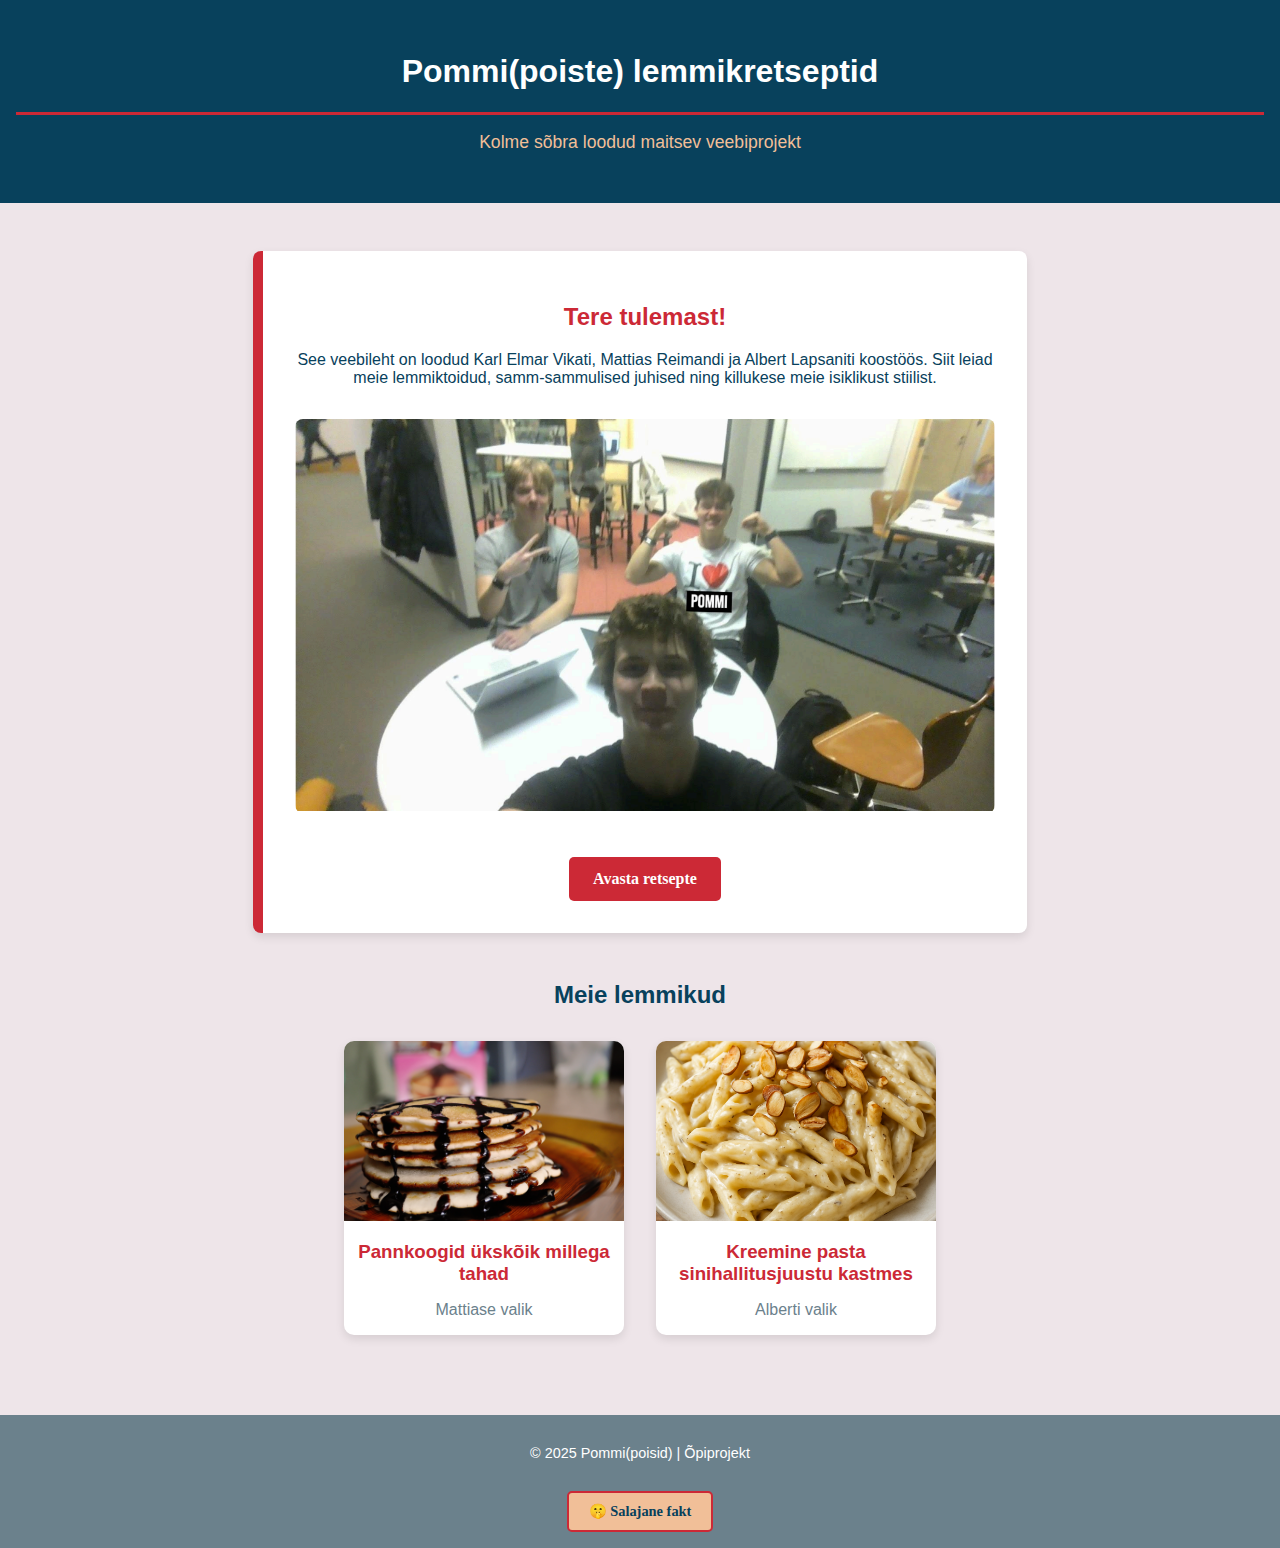
<file: index.html>
<!DOCTYPE html>
<html lang="et">
<head>
  <meta charset="UTF-8">
  <meta name="viewport" content="width=device-width, initial-scale=1.0">
  <title>Pommi(poiste) lemmikretseptid</title>
  <link rel="stylesheet" href="common.css">
  <link rel="stylesheet" href="karl.css">
</head>
<body>
  <header>
    <h1>Pommi(poiste) lemmikretseptid</h1>
    <div class="sektsioon">
      <p class="subtitle">Kolme sõbra loodud maitsev veebiprojekt</p>
    </div>
  </header>

  <main>
    <section class="intro">
      <h2>Tere tulemast!</h2>
      <p>
        See veebileht on loodud Karl Elmar Vikati, Mattias Reimandi ja Albert Lapsaniti koostöös.
        Siit leiad meie lemmiktoidud, samm-sammulised juhised ning killukese meie isiklikust stiilist.
      </p>
      <img src="pildid/pommikad.png" alt="Pommipoisid">
      <button id="startButton">Avasta retsepte</button>
    </section>

    <section class="gallery">
      <h2>Meie lemmikud</h2>
      <div class="image-grid">
        <div class="recipe-card" onclick="openRecipe('mattias.html')">
          <img src="/pildid/pankokos.jpg" alt="Pannkook">
          <h3>Pannkoogid ükskõik millega tahad</h3>
          <p>Mattiase valik</p>
        </div>

        <div class="recipe-card" onclick="openRecipe('albert.html')">
          <img src="pildid/pasta.png" alt="Kreemine pasta sinihallitusjuustu kastmes">
          <h3>Kreemine pasta sinihallitusjuustu kastmes</h3>
          <p>Alberti valik</p>
        </div>
      </div>
    </section>
  </main>

  <footer>
    <p>© 2025 Pommi(poisid) | Õpiprojekt</p>
    <button id="factButton">🤫 Salajane fakt</button>
    <p id="factDisplay"></p>
  </footer>

  <script src="karl.js"></script>
</body>
</html>
</file>
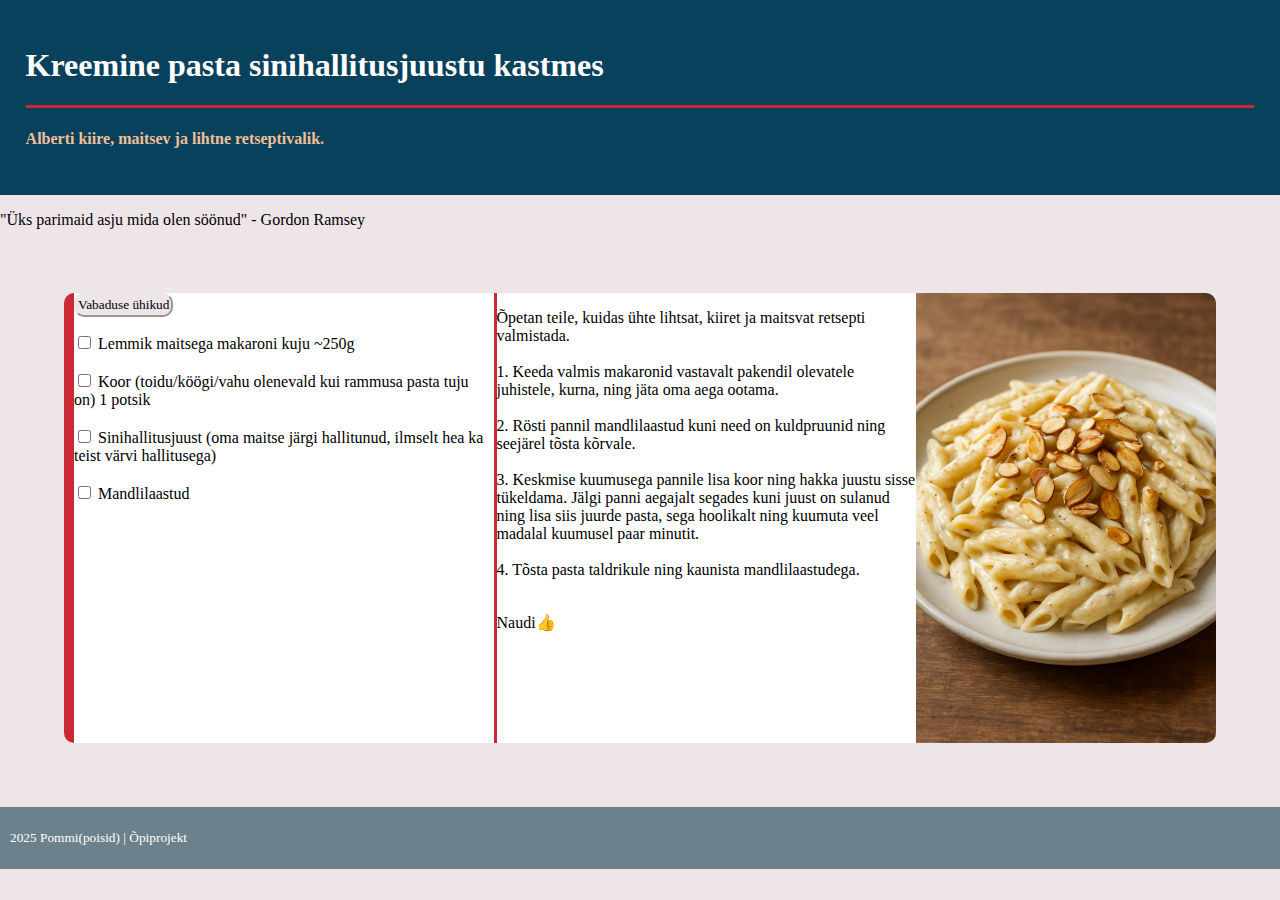
<file: albert.html>
<!DOCTYPE html>
<html>
<head class="pea">
<script src="albert.js" defer></script>
<link rel="stylesheet" href="albert.css">
<title>Minu retsept</title>
</head>
<body>
<div class="header">
    <header >
        <h1 class="Pealkiri">
            Kreemine pasta sinihallitusjuustu kastmes
        </h1>
    </header>
    <div class="sektsioon">
    <h4 class="Pealkiri1">
            Alberti kiire, maitsev ja lihtne retseptivalik.
    </h4>
    </div>
</div>

<div class="sissejuhatus">
    <p>
        "Üks parimaid asju mida olen söönud" - Gordon Ramsey
    </p>
</div>
<div class="Container">
    <div class="koostisosad">
        <div class="NUPP">
            <button class="nupp" id="nupp">Vabaduse ühikud</button>
        </div>
        <p> <input type="checkbox" name="makaronid" id="makaronid"> 
            <label for="makaronid" id="makaronid_ühik">Lemmik maitsega makaroni kuju ~250g </label>
            <br>
            <br>
            <input type="checkbox" name="koor" id="koor">
            <label for="koor" id="koor_ühik">Koor (toidu/köögi/vahu olenevald kui rammusa pasta tuju on) 1 potsik </label>
            <br>
            <br>
            <input type="checkbox" name="juust" id="juust">
            <label for="juust" id="juust_ühik">Sinihallitusjuust (oma maitse järgi hallitunud, ilmselt hea ka teist värvi hallitusega) </label>
            <br>
            <br>
            <input type="checkbox" name="mandlilaastud" id="mandlilaastud">
            <label for="mandlilaastud" id="mandlid_ühik">Mandlilaastud</label>
            <br>
            <p id="js_sisend"></p>
         </p>

    </div>
    <div class="Pilt">
        <!-- Pildi autor ChatGPT-->
        <img class="pasta" src="pildid/pasta.png" alt="yummers" style="width: 300px;">
    </div>
    <div class="tekst">
        <p>
            Õpetan teile, kuidas ühte lihtsat, kiiret ja maitsvat retsepti valmistada. <br>
                <br>
                 1. Keeda valmis makaronid vastavalt pakendil olevatele juhistele, kurna, ning jäta oma aega ootama. <br>
                 <br>
                 2. Rösti pannil mandlilaastud kuni need on kuldpruunid ning seejärel tõsta kõrvale. <br>
                 <br>
                 3. Keskmise kuumusega pannile lisa koor ning hakka juustu sisse tükeldama. Jälgi panni aegajalt segades kuni juust on sulanud ning lisa siis juurde pasta, sega hoolikalt ning kuumuta veel madalal kuumusel paar minutit.<br>
                 <br>
                 4. Tõsta pasta taldrikule ning kaunista mandlilaastudega.
                 <br>
                 <br> <p class="naudi">Naudi👍</p>
        
        </p>
    </div>
</div>

<footer class="jalus">
        
    <small><p>2025 Pommi(poisid) | Õpiprojekt</p></small>
</footer>
</file>
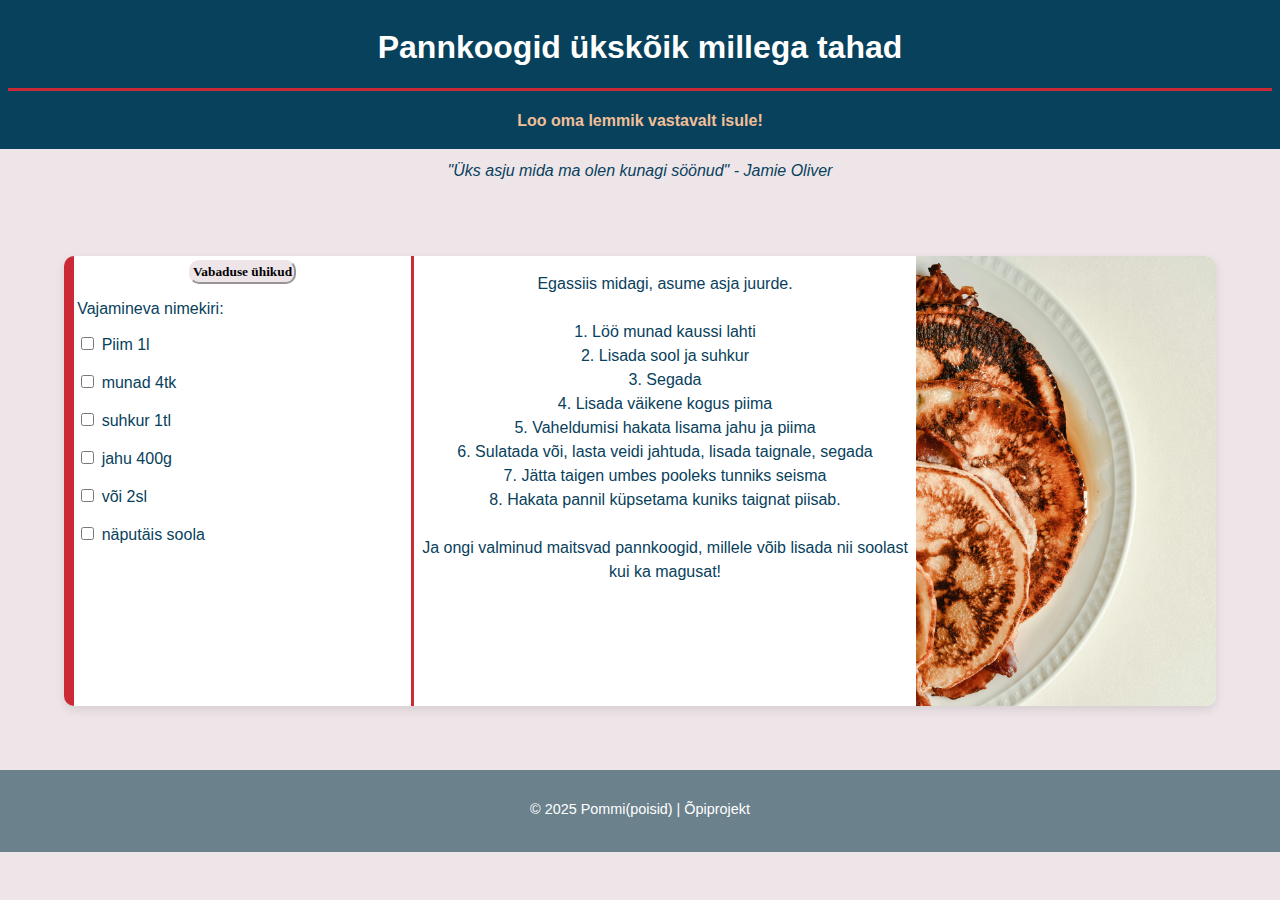
<file: mattias.html>
<!DOCTYPE html>
<html lang="et">
<head>
    <meta charset="UTF-8">
    <meta name="viewport" content="width=device-width, initial-scale=1.0">
    <title>Mattiase lemmikretsept</title>
    <link rel="stylesheet" type="text/css" href="common.css">
    <link rel="stylesheet" type="text/css" href="mattias.css">
    <script src="mattias.js" defer></script>
</head>
<body>
    <div class="appi">
        <h1>
            Pannkoogid ükskõik millega tahad
        </h1>

    <div class="alapeakiri">
        <h4>
            Loo oma lemmik vastavalt isule!
        </h4>
    </div>
    </div>

    <div class="lühitutvustus">
        <i>"Üks asju mida ma olen kunagi söönud" - Jamie Oliver</i>
    </div>

    <main>
        <div class="kastid">
            <div class="koostisosad">
                <div class="NUPP">
                    <button class="nupp" id="nupp">Vabaduse ühikud</button>
                </div>
                <p>Vajamineva nimekiri:</p>
                <input type="checkbox" name="piim" id="piim">
                <label for="piim" id="piim_tõlge"> Piim 1l</label><br>
                <br>
                <input type="checkbox" name="munad" id="munad">
                <label for="munad" id="munad_tõlge"> munad 4tk</label><br>
                <br>
                <input type="checkbox" name="suhkur" id="suhkur">
                <label for="suhkur" id="suhkur_tõlge"> suhkur 1tl</label><br>
                <br>
                <input type="checkbox" name="jahu" id="jahu">
                <label for="jahu" id="jahu_tõlge"> jahu 400g</label><br>
                <br>
                <input type="checkbox" name="või" id="või">
                <label for="või" id="või_tõlge"> või 2sl</label><br>
                <br>
                <input type="checkbox" name="sool" id="sool">
                <label for="sool" id="sool_tõlge"> näputäis soola</label><br>
                <br>
                <p id="tühi_tõlge">

                </p>
            </div>

            <div class="juhend">
                <p>
                    Egassiis midagi, asume asja juurde. <br>
                    <br>
                    1. Löö munad kaussi lahti<br>
                    2. Lisada sool ja suhkur <br>
                    3. Segada <br>
                    4. Lisada väikene kogus piima <br>
                    5. Vaheldumisi hakata lisama jahu ja piima <br>
                    6. Sulatada või, lasta veidi jahtuda, lisada taignale, segada <br>
                    7. Jätta taigen umbes pooleks tunniks seisma <br>
                    8. Hakata pannil küpsetama kuniks taignat piisab. <br>
                    <br>
                    Ja ongi valminud maitsvad pannkoogid, millele võib lisada nii soolast kui ka magusat!
                </p>
            </div>

            <div class="pilt">
                <!--Foto päritolu: https://www.pexels.com/photo/close-up-shot-of-pancakes-with-maple-syrup-6864352/-->
                <img class="pannkook" src="pildid/pannenkok.jpg" alt="Need on pannkoogid njämma" style="width: 300px;">
            </div>

        </div>
    </main>

    <footer class="jalga">
        <p>
            © 2025 Pommi(poisid) | Õpiprojekt
        </p>
    </footer>
</body>
</html>
</file>
<file: common.css>
/* Common CSS Variables */
:root {
  --indigo: #08415C;
  --red: #CC2936;
  --gray: #6B818C;
  --peach: #F1BF98;
  --blush: #EEE5E9;
}

/* Common Body Styles */
body {
  margin: 0;
  padding: 0;
  font-family: "Comic Sans MS", "Comic Sans", sans-serif;
  background-color: var(--blush);
  color: var(--indigo);
  min-height: 100vh;
}

/* Common Header Styles */
header,
.header,
.appi {
  background-color: var(--indigo);
  color: white;
  padding: 2%;
  text-align: center;
}

/* Common Footer Styles */
footer,
.jalus,
.jalga {
  background-color: var(--gray);
  color: white;
  text-align: center;
  padding: 1rem 0;
  font-size: 0.9rem;
}

/* Common Button Styles */
button,
.nupp {
  background-color: var(--blush);
  border-radius: 10px;
  padding: 2px;
  border-color: var(--blush);
  font-family: 'Comic Sans MS';
  font-weight: bold;
  cursor: pointer;
  transition: background-color 0.3s ease, transform 0.2s ease;
}

button:hover,
.nupp:hover {
  transform: scale(1.05);
}

/* Common Border Styles */
.sektsioon,
.alapeakiri,
.lisa {
  border-top-style: solid;
  border-top-width: 3px;
  border-color: var(--red);
  margin: 0;
  padding: 0;
}

/* Common Container Base Styles */
.Container,
.kastid {
  display: flex;
  background-color: white;
  flex-direction: row;
  margin: 5%;
  border-left-style: solid;
  border-width: 10px;
  border-color: var(--red);
  border-radius: 10px;
  align-items: stretch;
  box-shadow: 0 4px 10px rgba(0,0,0,0.1);
}

/* Common Image Styles */
.Pilt,
.pilt {
  align-self: flex-end;
  height: auto;
}

.pasta,
.pannkook {
  border-radius: 0px 10px 10px 0;
  display: block;
}

/* Common Text Alignment */
.NUPP {
  text-align: center;
}

/* Common Subtitle/Peach Color */
.Pealkiri1,
.alapeakiri,
.subtitle {
  color: var(--peach);
}
</file>
<file: karl.css>
:root {
  --indigo: #08415C;
  --red: #CC2936;
  --gray: #6B818C;
  --peach: #F1BF98;
  --blush: #EEE5E9;
}

body {
  font-family: 'Comic Sans MS', sans-serif;
  background-color: var(--blush);
  color: var(--indigo);
  margin: 0;
  text-align: center;
}

/* HEADER */
header {
  background-color: var(--indigo);
  color: white;
  padding: 2rem 1rem;
}

/* Center large single images and give a comfortable max width */
.intro img {
  max-width: 800px;     
  width: 100%;
  height: auto;
  margin: 1rem auto;     
  border-radius: 8px;    
  object-fit: cover;     
}

.subtitle {
  color: var(--peach);
  font-size: 1.1rem;
}

/* INTRO */
.intro {
  position: relative;
  max-width: 700px;
  margin: 3rem auto;
  padding: 2rem;
  background-color: white;
  border-left: 10px solid var(--red);
  border-radius: 8px;
  box-shadow: 0 4px 10px rgba(0,0,0,0.1);
}

.intro h2 {
  color: var(--red);
}

button {
  margin-top: 1.5rem;
  padding: 0.8rem 1.5rem;
  border: none;
  border-radius: 5px;
  background-color: var(--red);
  color: white;
  font-size: 1rem;
  cursor: pointer;
  transition: background-color 0.3s ease, transform 0.2s ease;
}

button:hover {
  background-color: var(--indigo);
  transform: scale(1.05);
}

/* Nuclear explosion effect */
.explosion-flash {
  position: fixed;
  top: 0;
  left: 0;
  width: 100vw;
  height: 100vh;
  background: radial-gradient(circle at var(--flash-x, 50%) var(--flash-y, 50%), rgba(255,255,255,0.95) 0%, rgba(255,200,0,0.8) 20%, rgba(255,100,0,0.6) 40%, rgba(255,50,0,0.3) 60%, transparent 100%);
  pointer-events: none;
  z-index: 9999;
  opacity: 0;
}

@keyframes flash {
  0% {
    opacity: 0;
  }
  5% {
    opacity: 1;
  }
  15% {
    opacity: 0.8;
  }
  30% {
    opacity: 0.3;
  }
  100% {
    opacity: 0;
  }
}

.explosion-flash {
  animation: flash 0.6s ease-out forwards;
}

.explosion-core {
  position: absolute;
  border-radius: 50%;
  pointer-events: none;
  z-index: 10000;
  background: radial-gradient(circle, #ffffff 0%, #ffd700 20%, #ff6600 40%, #cc0000 70%, transparent 100%);
  box-shadow: 0 0 100px #ff6600, 0 0 200px #ffd700, 0 0 300px #ffffff;
}

@keyframes core-explode {
  0% {
    width: 0;
    height: 0;
    opacity: 1;
    transform: translate(-50%, -50%) scale(0);
  }
  10% {
    width: 150px;
    height: 150px;
    opacity: 1;
    transform: translate(-50%, -50%) scale(1);
  }
  50% {
    width: 300px;
    height: 300px;
    opacity: 0.8;
    transform: translate(-50%, -50%) scale(1.2);
  }
  100% {
    width: 500px;
    height: 500px;
    opacity: 0;
    transform: translate(-50%, -50%) scale(1.5);
  }
}

.explosion-core {
  animation: core-explode 1s ease-out forwards;
}

.explosion-shockwave {
  position: absolute;
  border-radius: 50%;
  border: 3px solid rgba(255, 255, 255, 0.8);
  pointer-events: none;
  z-index: 9998;
  box-shadow: 0 0 50px rgba(255, 255, 255, 0.6);
}

@keyframes shockwave {
  0% {
    width: 0;
    height: 0;
    opacity: 1;
    transform: translate(-50%, -50%);
  }
  100% {
    width: 800px;
    height: 800px;
    opacity: 0;
    transform: translate(-50%, -50%);
    border-width: 1px;
  }
}

.explosion-shockwave {
  animation: shockwave 1.2s ease-out forwards;
}

.explosion-particle {
  position: absolute;
  border-radius: 50%;
  pointer-events: none;
  z-index: 10001;
  box-shadow: 0 0 10px currentColor;
}

@keyframes particle-fast {
  0% {
    transform: translate(0, 0) scale(1);
    opacity: 1;
  }
  100% {
    transform: translate(var(--x), var(--y)) scale(0);
    opacity: 0;
  }
}

@keyframes particle-slow {
  0% {
    transform: translate(0, 0) scale(1.5);
    opacity: 1;
  }
  50% {
    opacity: 0.8;
  }
  100% {
    transform: translate(var(--x), var(--y)) scale(0);
    opacity: 0;
  }
}

.explosion-particle.fast {
  animation: particle-fast 0.8s ease-out forwards;
}

.explosion-particle.slow {
  animation: particle-slow 1.5s ease-out forwards;
}

@keyframes shake {
  0%, 100% { transform: translate(0, 0); }
  10%, 30%, 50%, 70%, 90% { transform: translate(-5px, -5px); }
  20%, 40%, 60%, 80% { transform: translate(5px, 5px); }
}

body.exploding {
  animation: shake 0.5s ease-in-out;
}

/* GALLERY */
.gallery {
  margin: 3rem auto 5rem;
  max-width: 1000px;
}

.gallery h2 {
  color: var(--indigo);
  margin-bottom: 2rem;
}

.image-grid {
  display: flex;
  justify-content: center;
  gap: 2rem;
  flex-wrap: wrap;
}

.recipe-card {
  background-color: white;
  border-radius: 10px;
  box-shadow: 0 4px 10px rgba(0,0,0,0.1);
  overflow: hidden;
  width: 280px;
  transition: transform 0.3s ease, box-shadow 0.3s ease;
  cursor: pointer;
}

.recipe-card img {
  width: 100%;
  height: 180px;
  object-fit: cover;
}

.recipe-card h3 {
  color: var(--red);
  margin: 1rem 0 0.3rem;
}

.recipe-card p {
  color: var(--gray);
  margin-bottom: 1rem;
}

.recipe-card:hover {
  transform: scale(1.05);
  box-shadow: 0 8px 20px rgba(0,0,0,0.2);
}

/* FOOTER */
footer {
  background-color: var(--gray);
  color: white;
  padding: 1rem 0;
  font-size: 0.9rem;
}

#factButton {
  margin-top: 1rem;
  padding: 0.6rem 1.2rem;
  font-size: 0.9rem;
  background-color: var(--peach);
  color: var(--indigo);
  border: 2px solid var(--red);
  border-radius: 5px;
  cursor: pointer;
  transition: all 0.3s ease;
}

#factButton:hover {
  background-color: var(--red);
  color: white;
  transform: scale(1.05);
}

#factDisplay {
  margin-top: 1rem;
  padding: 0.8rem;
  background-color: rgba(255, 255, 255, 0.2);
  border-radius: 5px;
  font-style: italic;
  display: none;
  animation: fadeIn 0.5s ease;
}

@keyframes fadeIn {
  from {
    opacity: 0;
  }
  to {
    opacity: 1;
  }
}
</file>
<file: albert.css>
body{
    background-color: #EEE5E9;
    margin: 0;
    padding: 0;
    font-family: "Comic Sans", "Comic Sans MS" ;
}




.Pealkiri{
    color: white;
}

.Pealkiri1{
    color: #F1BF98;
}

.sektsioon{
    border-top-style: solid;
    border-color: #CC2936;
}

.header{
    background-color: #08415C;
    padding: 2%;
    
    
}

.sissejuhatus{
    font-family: "Comic Sans MS";
}

.Container{
    display: flex;
    background-color: white;
    flex-direction: row;
    margin: 5%;
    border-left-style: solid;
    border-width: 10px;
    border-color: #CC2936;
    border-radius: 10px 10px 10px 10px;
    align-items: stretch;
    
}

.tekst{
    background-color: white;
    order: -1;
    flex: 40%;
    font-family: "Comic Sans MS";
    border-left-style: solid;
    border-color: #CC2936;
    border-width: auto;
}

.koostisosad{
    flex: 40%;
    
    order: -2;
}

.Pilt{
    align-self: flex-end;
    border-radius: 0px 10px 10px 0;
    height: auto;
}

.pasta{
    border-radius: 0px 10px 10px 0;
    display: block;
}

.jalus{
    background-color: #6B818C;
    padding: 10px;
    color: white;
}

.nupp{
    background-color: #EEE5E9 ;
    border-radius: 10px;
    padding: 2px;
    border-color: #EEE5E9;
    font-family: 'Comic Sans MS';
    font: bold;
}
</file>
<file: mattias.css>
/* Mattias-specific styles */
.appi {
    text-align: center;
    background-color: #08415C;
    padding: 8px;
}

.alapeakiri {
    min-height: 50px;
    text-align: center;
}

.lühitutvustus{
    text-align: center;
    padding: 1%;
}

/* Container specific to Mattias's page */

.koostisosad {
    flex: 25%;
    padding: 0.2rem;
}

.juhend {
    flex: 40%;
    border-left-style: solid;
    border-color: #CC2936;
    text-align: center;
    line-height: 18pt;
}

/* Mattias-specific layout styles */
.jalga {
    min-height: 50px;
}
</file>
